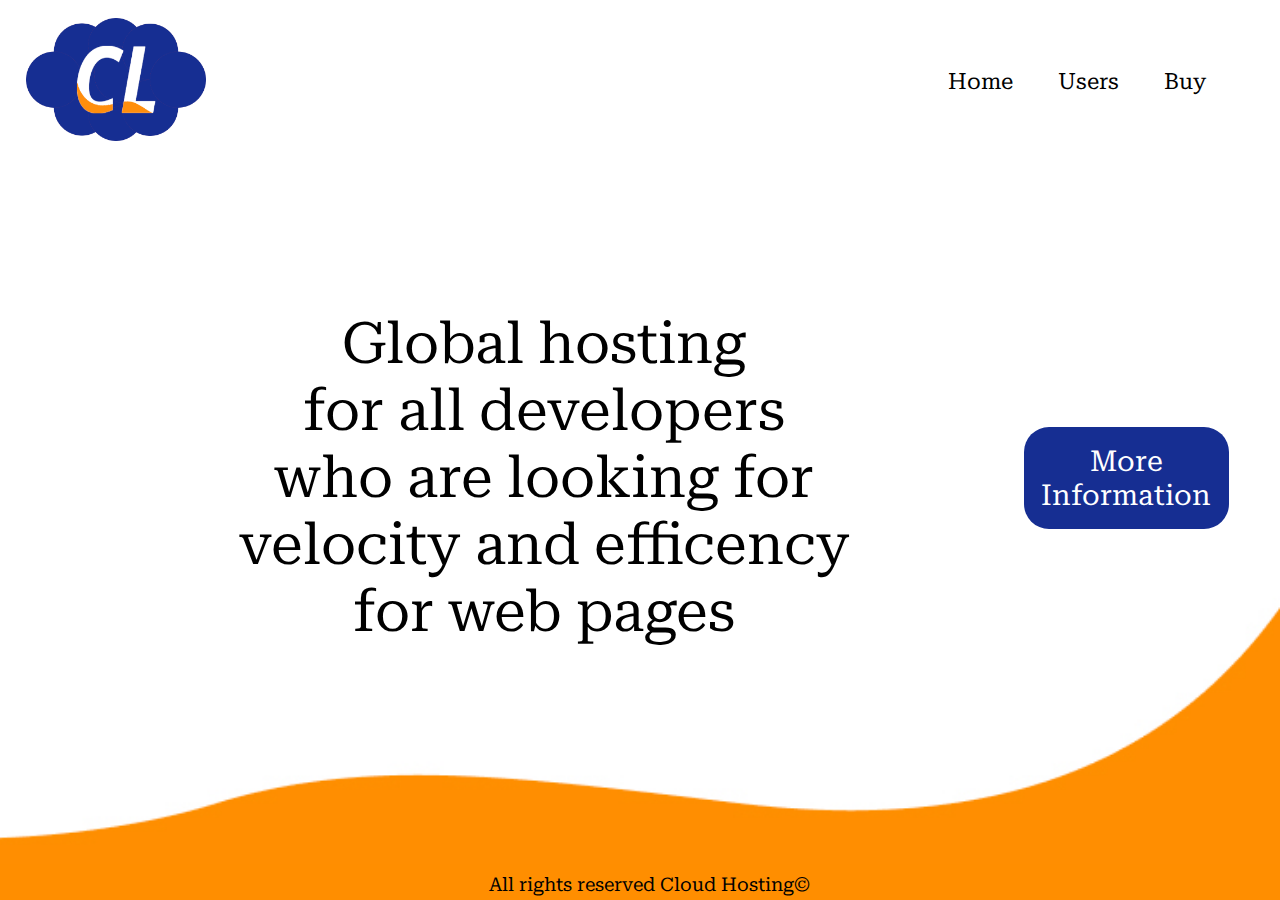
<file: index.html>
<!DOCTYPE html>
<html lang="en">
    <head>
        <meta charset="UTF-8">
        <meta http-equiv="X-UA-Compatible" content="IE=edge">
        <meta name="viewport" content="width=device-width, initial-scale=1.0">
        <link rel="preconnect" href="https://fonts.googleapis.com">
        <link rel="preconnect" href="https://fonts.gstatic.com" crossorigin>
        <link href="https://fonts.googleapis.com/css2?family=Roboto+Serif:wght@300&family=Roboto:ital,wght@1,500&display=swap" rel="stylesheet">
        <link rel="stylesheet" href="css/estructuraBase.css">
        <link rel="stylesheet" href="css/basicComponents.css">
        <link rel="stylesheet" href="css/home.css">
        <script defer src="js/estructuraBase.js"></script>
        <title>Cloud Hosting</title>
    </head>
<body>
    <header>
        <div class="logo">
            <img src="images/logo_CL.png" alt="Logo de Cloud Hosting">
        </div>
        <nav class="nav-bar">
            <button class="bars">
                <img src="images/bars.svg" alt="menu" >
            </button>
            <section class="options">
                <a href="index.html" class="Home">
                    Home
                </a>
                <a href="users.html" class="Users">
                    Users
                </a>
                <a href="buy.html" class="Buy">
                    Buy
                </a>
            </section>
        </nav>
    </header>

    <section class="information_CL">
        <div class="CL_description">
            Global hosting <br> for all developers <br> who are looking for <br> velocity and efficency <br> for web pages
        </div>
        
        <a href="moreInformation.html" class="btn-more_information blueButtonFlex">
            More information
        </a>
    </section>

    <footer>
        All rights reserved Cloud Hosting©
    </footer>


</body>
</html>
</file>
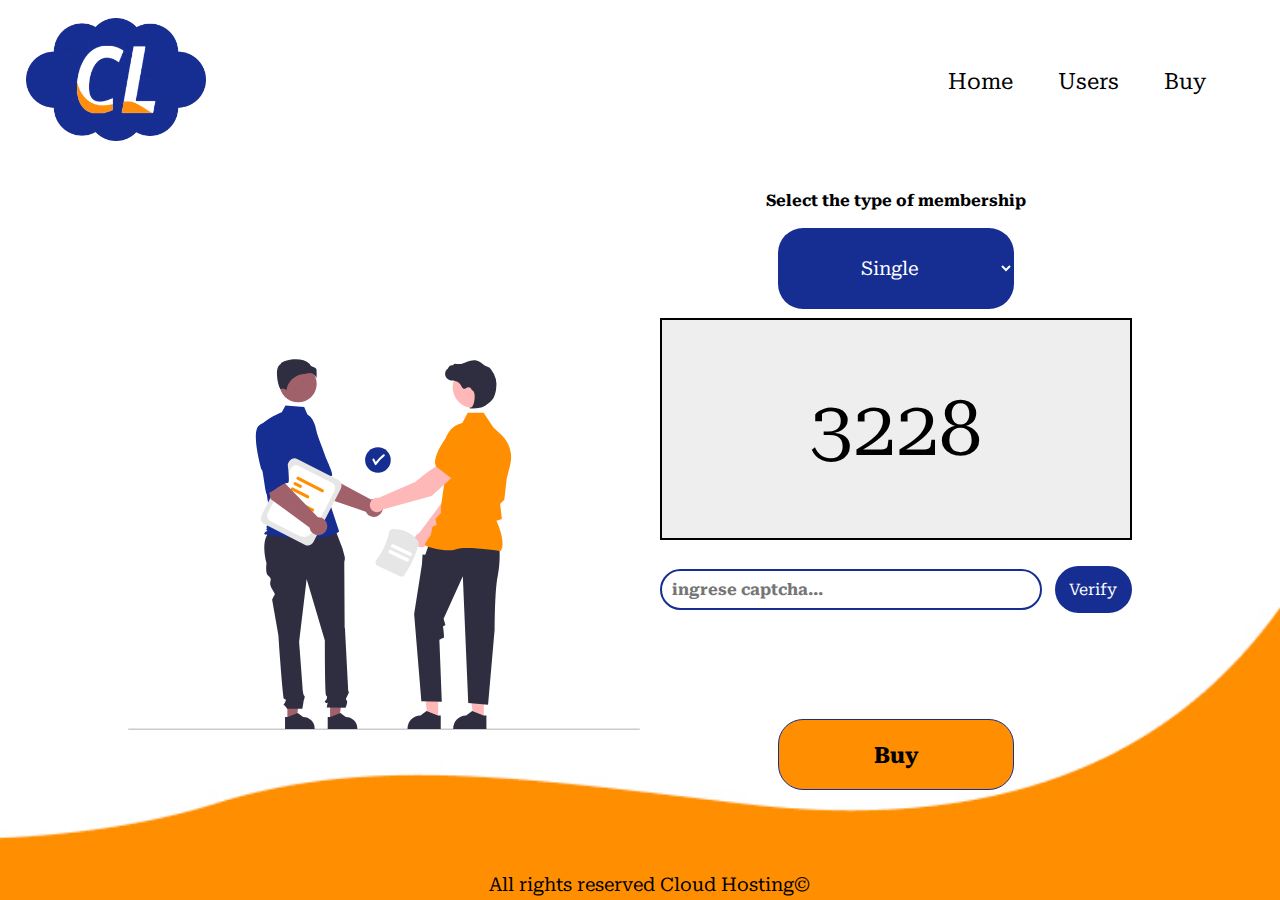
<file: buy.html>
<!DOCTYPE html>
<html lang="en">
    <head>
        <meta charset="UTF-8">
        <meta http-equiv="X-UA-Compatible" content="IE=edge">
        <meta name="viewport" content="width=device-width, initial-scale=1.0">
        <link rel="preconnect" href="https://fonts.googleapis.com">
        <link rel="preconnect" href="https://fonts.gstatic.com" crossorigin>
        <link href="https://fonts.googleapis.com/css2?family=Roboto+Serif:wght@300&family=Roboto:ital,wght@1,500&display=swap" rel="stylesheet">
        
        <link rel="stylesheet" href="css/estructuraBase.css">
        <link rel="stylesheet" href="css/basicComponents.css">
        <link rel="stylesheet" href="css/buy.css">
        <script defer src="js/estructuraBase.js"></script>
        <script defer src="js/buy.js"></script>
        <title>CL-Buy</title>
    </head>
<body>
    <header>
        <div class="logo">
            <img src="images/logo_CL.png" alt="Logo de Cloud Hosting">
        </div>
        <nav class="nav-bar">
            <button class="bars">
                <img src="images/bars.svg" alt="menu" >
            </button>
            <section class="options">
                <a href="index.html" class="Home">
                    Home
                </a>
                <a href="users.html" class="Users">
                    Users
                </a>
                <a href="buy.html" class="Buy">
                    Buy
                </a>
            </section>
        </nav>
    </header>

    <section class="mainContainer">
        <img class="imgBuy" src="images/guysForBuy.svg" alt="Guys buying">
        <form class="formBuy">
            <label class="lbl-membership" for="slc-membership">Select the type of membership</label>
            <select name="slc-membership" id="slc-membership" class="blueButton">
                <option value="single">Single</option>
                <option value="premium">Premium</option>
                <option value="business">Business</option>
            </select>
            <div class="captcha">
                
            </div>
            <div class="containerVerifyCaptcha">
                <input class="inputCaptcha" type="number" name="inputCaptcha" placeholder="ingrese captcha...">
                <input class="verifyCaptcha blueButton" type="button" value="verify" name="verifycaptcha">
            </div>
            <div class="answerVerifyCaptcha">

            </div>
            <input id="btnBuy" type="submit" value="Buy">
        </form>
    </section>

    <footer>
        All rights reserved Cloud Hosting©
    </footer>


</body>
</html>
</file>
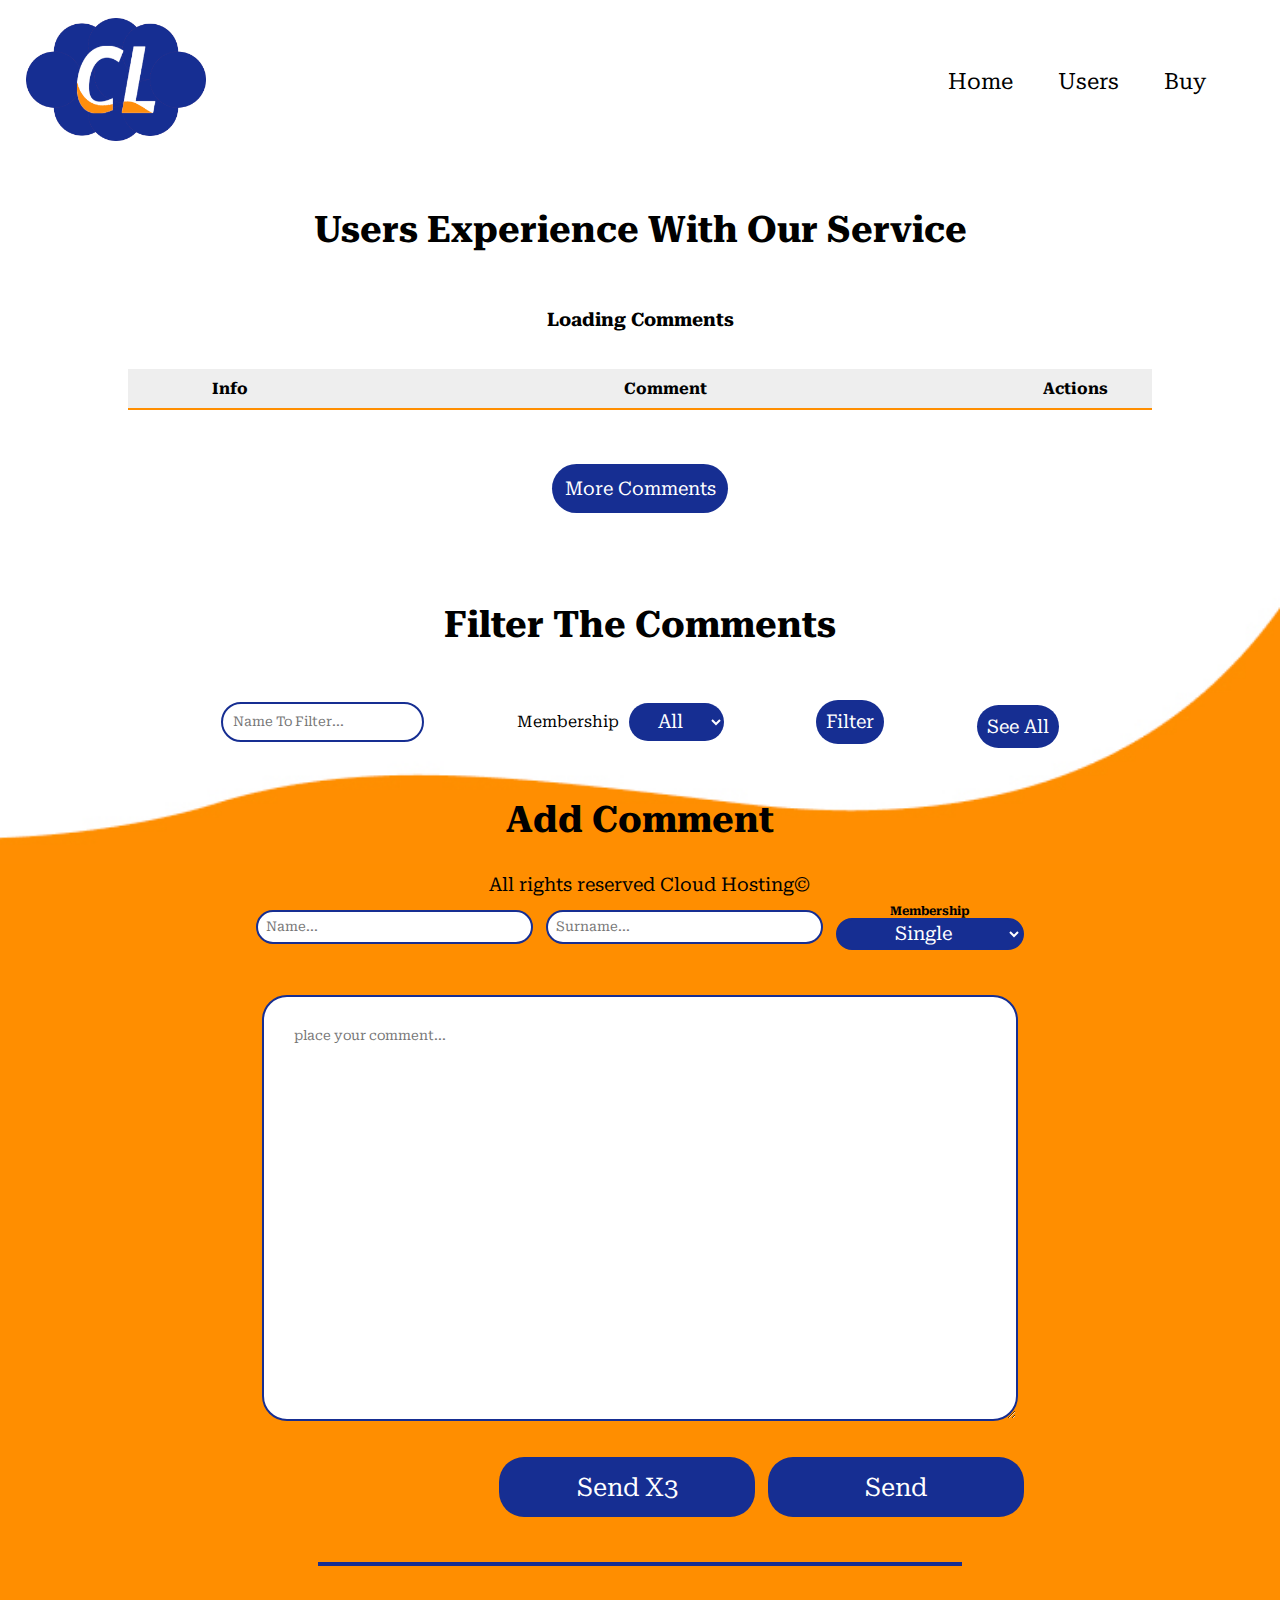
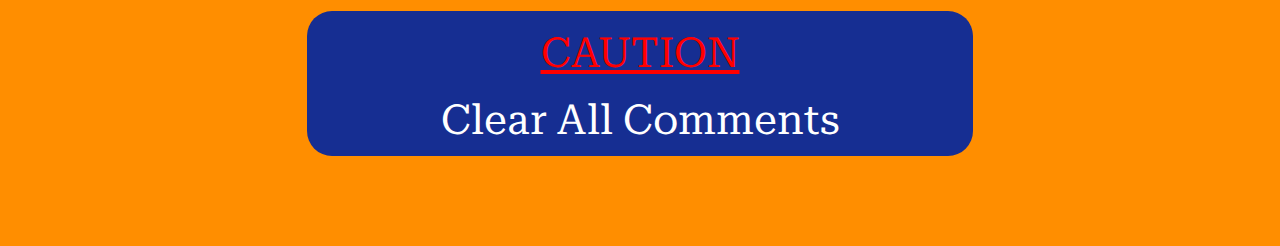
<file: users.html>
<!DOCTYPE html>
<html lang="en">
    <head>
        <meta charset="UTF-8">
        <meta http-equiv="X-UA-Compatible" content="IE=edge">
        <meta name="viewport" content="width=device-width, initial-scale=1.0">
        <link rel="preconnect" href="https://fonts.googleapis.com">
        <link rel="preconnect" href="https://fonts.gstatic.com" crossorigin>
        <link href="https://fonts.googleapis.com/css2?family=Roboto+Serif:wght@300&family=Roboto:ital,wght@1,500&display=swap" rel="stylesheet">
        <link rel="stylesheet" href="css/estructuraBase.css">
        <link rel="stylesheet" href="css/basicComponents.css">
        <link rel="stylesheet" href="css/users.css">
        <script defer src="js/estructuraBase.js"></script>
        <script defer src="js/users.js"></script>
        <title>CL-users</title>
    </head>
<body>
    <header>
        <div class="logo">
            <img src="images/logo_CL.png" alt="Logo de Cloud Hosting">
        </div>
        <nav class="nav-bar">
            <button class="bars">
                <img src="images/bars.svg" alt="menu" >
            </button>
            <section class="options">
                <a href="index.html" class="Home">
                    Home
                </a>
                <a href="users.html" class="Users">
                    Users
                </a>
                <a href="buy.html" class="Buy">
                    Buy
                </a>
            </section>
        </nav>
    </header>

    <h1 class="title">Users experience with our service</h1>
    <h3 class="loadingComments"></h3>
    <table class="comments">
        <thead>
            <tr>
                <th class="table-title firstColumn">info</th>
                <th class="table-title secondColumn">comment</th>
                <th class="table-title thirdColumn">actions</th>
            </tr>
        </thead>
        <tbody>
        </tbody>
    </table>

    <div class="divButton" id="divMoreComment">
        <button id="moreComments" class="blueButton">more comments</button>
    </div>
    <h1 id="toFilter" class="title">Filter the comments</h1>
    <section class="filtro">
        <input id="textoAFiltrar" type="text" placeholder="name to filter...">
        <div id="membershipAFiltrar">
            <label>Membership</label>
            <select name="slc-membership" class="slc-membership blueButton" >
                <option selected value="all">All</option>
                <option value="single">Single</option>
                <option value="premium">Premium</option>
                <option value="business">Business</option>
            </select>
        </div>
        <button class="btnFiltrar blueButton">filter</button>
        <button class="btnSeeAll blueButton">see all</button>
    </section>    
    <h1 id="toAddComment" class="title">add comment</h1>
    <form class="addComment">
        <div class="infoUserToPost">
            <input class="name" type="text" name="name" placeholder="name..." required>
            <input class="surname" type="text" name="surname" placeholder="surname..." >
            <div class="divMembership">
                <label>Membership</label>
                <select name="slc-membership" class="slc-membership blueButton" >
                    <option selected value="single">Single</option>
                    <option value="premium">Premium</option>
                    <option value="business">Business</option>
                </select>
            </div>
        </div>
        <textarea name="comment" placeholder="place your comment..."  required></textarea>
        <div class="buttonsForm">
            <input class="editButton blueButton cancel hide" type="submit" value="cancel">
            <input class="editButton blueButton confirm hide" type="submit" value="confirm">
            <input class="editButton blueButton sendx3Form" type="submit" value="send x3">
            <input class="editButton blueButton sendForm" type="submit" value="send">
        </div>
        <hr class="divison">
    </form>
    <div class="divButton">
        <buttton id="clearComments" class="blueButton"><span>caution</span><br>clear all comments</buttton>
    </div>
    <footer>
        All rights reserved Cloud Hosting©
    </footer>


</body>
</html>
</file>
<file: css/estructuraBase.css>
* {
    margin: 0px;
    padding: 0px;
    /* font-family: 'Roboto', sans-serif; */
    font-family: 'Roboto Serif', sans-serif;
}
html {
    height: 100vh;
    width: 100vw;
}
body {
    background-color: #ff8e00;
    background-image: url(../images/fondonaranjayblanco2.jpg);
    background-size: 100% 100%;
    background-repeat: no-repeat;
    width: 100%;
    /* height: 96vh; */
}
header a:link,header a:visited,header a:active {
    text-decoration:none;
    color: black;
}
header {
    display: flex;
    flex-flow: row nowrap;
    align-items: center;
    justify-content: space-between;
}
.nav-bar {
    margin: 2vh 4vw;
    display: flex;
    flex-flow: row nowrap;
    justify-content: space-between;
    align-items: center;
}
.options{
    background-color: #162e92;
    display: flex;
    flex-flow: column nowrap;
    align-items: center;
    position: fixed;
    top: 18vh;
    left:100%;
    width: 100%;
    height: calc(100vh - 18vh);
    z-index: 2;
    transition: left 0.3s;
}
.options_visible{
    left: 0;
}
.logo {
    padding: 2vh 2vw;
}
.Home, .Users, .Buy {
    padding: 2.5vh;
    border-radius: 25px;
    transition: background-color 0.3s ;
    font-size: calc(1em + 0.5vw);
}
.Home:hover, .Users:hover, .Buy:hover {
    background-color: #ff8e00 ;
    cursor: pointer;
}

.logo img   {
    max-width: 20vh;
}
nav .bars{
    background: none;
    border: none;
    border-radius: 25px;
    padding: 1vh;
    font-size: 30px;
    display: flex;
    justify-content: space-around;
    align-content: center;
    cursor: pointer;
    transition: background-color 0.3s;

 }
 nav .bars:hover{
     background-color: #eee;
 }


 footer {
    position: fixed;
    bottom: 0px;
    text-align: center;
    font-size: calc(0.5em + 0.5vw + 0.5vh);
    width: 100%;
    background-color: #ff8e00;
    height: 2vh;
    padding: 1vh;
}

@media screen and (min-width: 610px){
    nav .bars{
        display: none;
    }
    .options{
        flex-flow: row nowrap;
        justify-content: space-between;
        align-items: center;
        background: none;
        position: static;
        width: 100%;
        height: auto;
        z-index: 1;
        transition: none;
    }
    .Home:hover, .Users:hover, .Buy:hover {
        background-color: #eee ;
    }

}
</file>
<file: css/basicComponents.css>
.blueButtonFlex{
    display: flex;          /* el display flex se usa para ordenar el tag a*/
    flex-flow: row nowrap;
    align-items: center;
    justify-content: center;
    color: white;
    cursor: pointer;
    border: none;
    text-transform: capitalize;  
    text-align: center;
    border-radius: 25px;
    background-color: #162e92;
}
.blueButton{
    color: white;
    cursor: pointer;
    border: none;
    text-transform: capitalize;  
    text-align: center;
    border-radius: 25px;
    background-color: #162e92;
}

.blueButton:hover{
    box-shadow: 0.5px 1px 3px 0.5px black;
}
.blueButtonFlex:hover{
    box-shadow: 0.5px 1px 3px 0.5px black;
}
</file>
<file: css/home.css>
/* style for the content part of the page */
.information_CL {
    min-height: 50vh;
    margin: 10vh 5vw;
    margin-bottom: 5vh;
    padding-bottom: 5vh;
    display: flex;
    flex-flow: column nowrap;
    justify-content: space-between;
    align-items: center;
}
.CL_description{
    flex: 0 1 30vh;
    font-size: calc(1em + 3vw);
    text-align: center;
    padding-bottom: 5vh;
}

.btn-more_information{
    flex: 0 1 10vh;
    max-height: 15vh;
    font-size: calc(1em + 1vw); 
    margin-bottom: 5%;
    padding: 1.5%;
    transition: box-shadow 0.1s;
}
.btn-more_information:hover{
    box-shadow: 1px 2px 5px 1px black;
}
a:link, a:visited, a:active {
    text-decoration:none;
}

@media screen and (min-width: 610px) {
        .information_CL {
        min-height: 50vh;
        margin: 10vh 5vw;
        margin-bottom: 5vh;
        padding-bottom: 5vh;
        display: flex;
        flex-flow: row nowrap;
        justify-content: space-around;
        align-items: center;
    }
    
    .CL_description{
        flex: 0 1 30vw;
        font-size: calc(2em + 2vw);
        min-width: 75vw;
        text-align: center;
        padding-bottom: 0px;

    }
    .btn-more_information{
        margin-bottom: 0        ;
    }
    
}
</file>
<file: css/buy.css>
html{
    width: auto;
}
.mainContainer{
    height: 70vh;
    width: auto;
    margin: 5vh 10vw;
    display: flex;
    flex-flow: row nowrap;
    justify-content: center;
    align-items: center;
}

.imgBuy {
    display: none;
}
/*style for the main form*/
.formBuy{
    flex: 1 1 auto;
    width: 50%;
    max-height: 70vh;
    padding: 2%;
    padding-bottom: 10vh;
    display: grid;
    grid-template-areas:
        "lblSelect lblSelect lblSelect lblSelect"
        ". select select ."
        "captcha captcha captcha captcha"
        "verify verify verify verify"
        "answer answer answer answer "
        ". btnBbuy btnBbuy  ."
    ;
    grid-template-rows: max-content 1fr 3fr 1fr 1fr 1fr;
    grid-template-columns: repeat(4,1fr);
}

.lbl-membership{
    grid-area: lblSelect;
    font-size: calc(0.6em + 0.5vw);
    font-weight: bold;
    text-align:center;
    padding: 1%;
    margin-bottom: 3%;
}

#slc-membership {
    grid-area: select;
    font-size: calc(0.8em + 0.5vw);
    padding: 2%; 
    transition: box-shadow 0.1s;
}
.formBuy select:hover{
    box-shadow: 0.5px 1px 3px 0.5px black;
}

.captcha{
    grid-area: captcha;
    background-color: #eee;
    border: 2px solid black;
    margin: 2% 0px;
    text-align: center;
    line-height: calc(10vh + 10vw) ;
    font-size: calc(4em + 1vw);

}
.containerVerifyCaptcha{
    grid-area:  verify;
    
    display: flex;
    flex-flow: row nowrap;
    justify-content: space-between;
    align-items: center;

}
.inputCaptcha {
    flex: 1 1 30vw;
    
    font-size: calc(0.6em + 0.5vw);
    font-weight: bold;
    padding: 2%;
    margin-right: 1vw;
    border: 2px solid #162e92;
    border-radius: 25px;
    background-color: white;
    height: 2vh;
    overflow-x: auto;   
}

.verifyCaptcha{
    flex: 0 1 2vw;
    font-size: calc(0.6em + 0.5vw);
    padding: 3%;
    transition: box-shadow 0.2s;
}

.verifyCaptcha:hover{
    box-shadow: 0.5px 1px 3px 0.5px black;
}

.answerVerifyCaptcha{
    grid-area: answer;
    font-size: calc(0.5em + 0.5vw);
    text-align: center;
    font-weight: bold;
    text-decoration: underline;
    line-height: calc(3vh + 0.5vw);
}
    
#btnBuy{
    grid-area: btnBbuy;
    font-size: calc(1em + 0.5vw);
    font-weight: bold;
    text-transform: capitalize;
    border: 1px solid #162e92;
    background-color: #ff8e00;
    margin-top: 1vh;
    padding: 7%;
    border-radius: 25px;
    cursor: pointer;
    transition: box-shadow 0.2s;
}

#btnBuy:hover{
    box-shadow: 0.5px 1px 3px 0.5px black;
}


@media screen and (min-width: 610px) {
    .mainContainer{
        justify-content: space-evenly;
    }
    .imgBuy {
        display: block;
        max-width: 50%;
    }
    .formBuy{
        flex: 0 1 auto;
    }
}
</file>
<file: css/users.css>
html{
    width: auto;
}
/*styles for the table*/
.title {
    width: 100%;
    margin: 5vh 0vw;
    text-align: center;
    font-size: calc(1.5em + 1vw) ;
    text-transform: capitalize;
}
body table {
    max-width: 90vw;
    width: 80vw;
    border-collapse: collapse;
    border:none;
    background-color: #eee;
}
.table-title{
    text-align: center;
    text-transform: capitalize;
    padding: 1%;
    border-bottom: 2px solid #ff8e00;
}

.fisrtColumn {
    width: 20%;
}
.secondColumn{
    width: 65%;
}
.thirdColumn{
    width: 15%;
}
table .infoUserColumn{
    vertical-align: middle;
}
table tbody tr{
    border-bottom: 2px solid #162e92;
}
table tbody .name, table tbody .membershipType, table tbody .time{
    text-align: center;
    padding: 2%;
    text-transform: capitalize;
    font-size: 0.9em;
}
.businessRow{
    background-color: #ff8e00;
}
table tbody .text{
    padding: 2%;
}

/*styles for the options, the column actions*/
table tbody .optionsColumn{
    vertical-align: middle; 
    text-align: center;   
}
table tbody .edit, table tbody .delete {
    font-size: calc(0.4em + 0.5vw + 0.5vh);
    padding:10%;
    margin: 2vh 0.2vw;
    transition: box-shadow 0.2s;
}
/*styles for the div more information and Clear All*/
.divButton{
    width: 100%;
    display: flex;
    flex-flow:row nowrap;
    justify-content: space-evenly;
    align-items: center;
}
/*style for the button More Comments, filter and See All*/
.divButton #moreComments, .btnFiltrar, .btnSeeAll{
    margin: 1vh 0vw;
    padding:1%;
    font-size: calc(0.5em + 0.5vw + 0.5vh);
    transition: box-shadow 0.2s;
}
.divButton #moreComments{
    margin: 5vh 0vw;
}
.btnSeeAll{
    margin-bottom: 5vh;
}
/*styles for the filter*/
.filtro{
    width: 80%;
    margin: 0 auto;
    margin-bottom: 5vh;
    display: flex;
    flex-flow:column nowrap;
    justify-content: space-evenly;
    align-items: center;
}
.filtro #textoAFiltrar{
    padding:1%;
    border: 2px solid #162e92;
    border-radius: 25px;
    text-transform: capitalize;
    margin: 1vh 0vw;
}
#membershipAFiltrar{
    display: flex;
    flex-flow: row nowrap;
    justify-content: space-evenly;
    align-items: center;
}
#membershipAFiltrar label{
    margin-right: 5%;
}

/*styles for the form add comment*/

.addComment{
    display: flex;
    flex-flow: column nowrap;
    justify-content: space-between;
    align-items: center;
    max-width: 60vw;
    padding: 2vh 5vw;
    padding-top: 0;
    margin: 0 auto;
}
.addComment .infoUserToPost{
    width: 100%;
    display: flex;
    flex-flow: column nowrap;
    justify-content: space-between;
    align-items: center;
    margin-bottom: 3vh;
}
.addComment .infoUserToPost .name,.addComment .infoUserToPost .surname, .addComment .infoUserToPost .slc-membership{
    flex: 1 1 auto;
    padding:1%;
    border: 2px solid #162e92;
    border-radius: 25px;
    text-transform: capitalize;
    margin: 1vh 0vw;
} 

.divMembership{
    flex: 1 1 auto;
    display: flex;
    flex-flow: column nowrap;
    align-items: center;
}
.divMembership label{
    font-weight: bold;
    font-size: calc(0.5em + 0.3vw);
}
.slc-membership {
    width: 100%;
    padding: 3%;
    font-size: calc(0.8em + 0.5vw);
    transition: box-shadow 0.2s;
}

.addComment textarea{
    width: 90%;
    padding: 4%;
    border: 2px solid #162e92;
    border-radius: 25px;
    min-height: 40vh;
    margin-bottom: 4vh;
}
/*buttons cancel confirm and send below the comment area*/
.buttonsForm{
    display: flex;
    flex-flow: row nowrap;
    justify-content: flex-end;
    align-items: center;
    width: 100%;
}
.addComment .editButton{
    align-self: flex-end;
    width: 20vw;
    padding: 2%;
    font-size: calc(0.8em + 1vw);
    margin-bottom: 5vh;
    margin-left: 1vw;
    transition: box-shadow 0.2s;

}

/*style fot the hr below the addComment form*/
.addComment hr{
    width: 50vw;
    border-style: solid;
    border:2px solid #162e92;

}
/*style for Clear All button, feature for superuser*/
.comments {
    margin: 1vh auto;
}
#clearComments{
    width: 50vw;
    font-size: calc(1em + 2vw);
    margin-top: 3vh;
    margin-bottom: 10vh;
    padding: 1%;
    padding-top: 0;
    transition: box-shadow 0.2s;
}
#clearComments span{
    text-transform: uppercase;
    text-decoration: underline;
    color: red;
    line-height: 2em;
}

/*desktop*/
@media screen and (min-width:610px) {
    .filtro{
        flex-flow:row nowrap;
    }
    .btnSeeAll{
        margin-bottom: 0vh;
    }
    .addComment{
        padding-top: 2vh;
    }
    .addComment .infoUserToPost{
        flex-flow: row nowrap;
        margin-bottom: 5vh;
    }
    .addComment .infoUserToPost .name,.addComment .infoUserToPost .surname, .addComment .infoUserToPost .slc-membership{
        margin: 0;
        
    }
    .addComment .infoUserToPost .name,.addComment .infoUserToPost .surname{
    margin-right: 1vw;
    }
}

/* added styles for error or messages in screen */

.loadingComments {
    text-transform: capitalize;
    text-align: center;
    margin: 2%;
    padding: 1%;
}
.errorRow{
    text-align: center;
    vertical-align: center;
    font-size: calc(1em + 0.5vw + 0.5vh);
}
.hide{
    display: none;
}
.highlight{
    background-color: rgba(22, 46, 146, 0.2);
}
</file>
